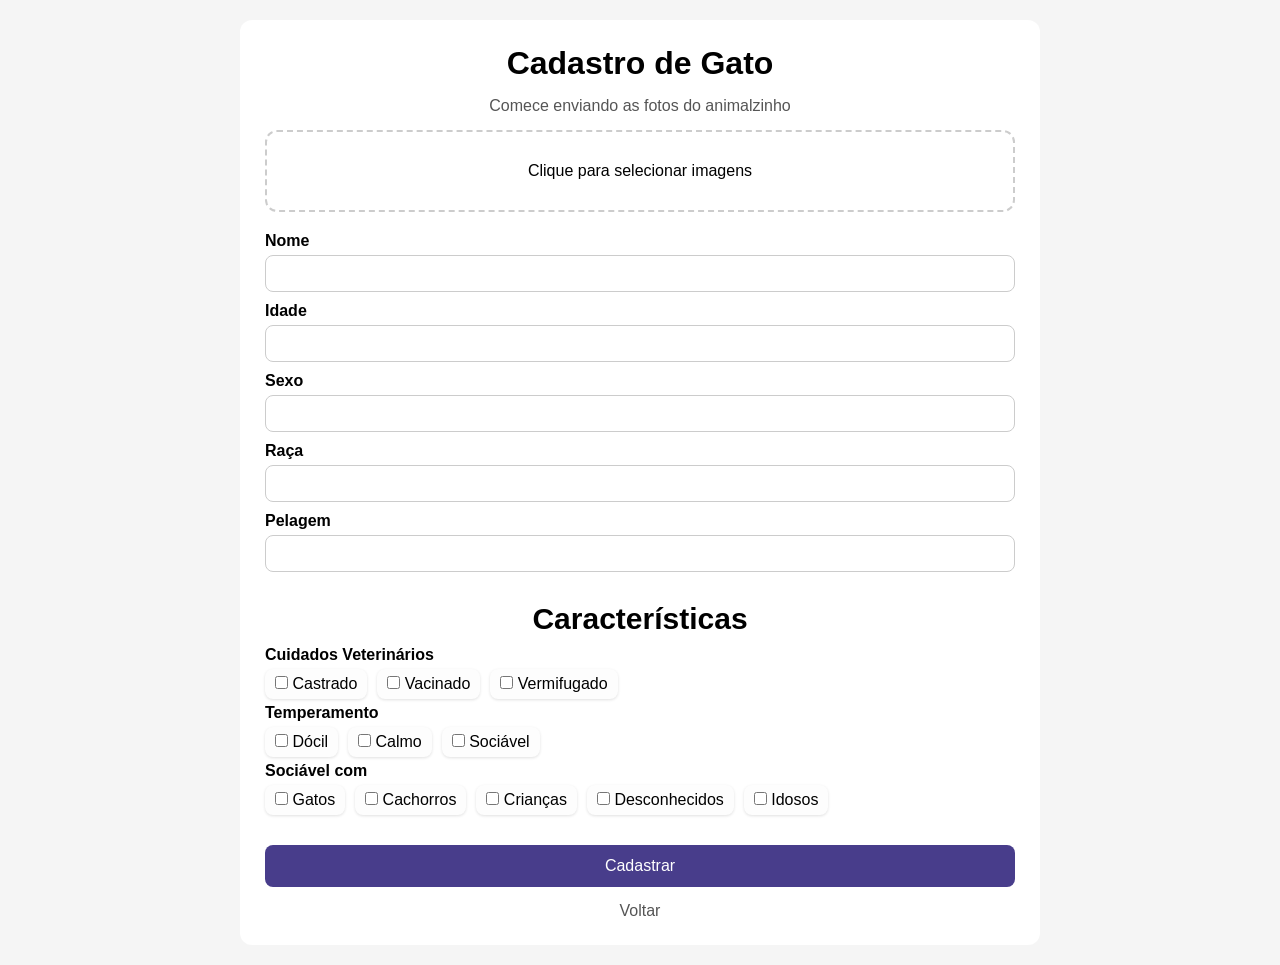
<file: ADOT/cadastro.html>
<html>
<head>
  <title>Cadastro</title>
  <link rel="stylesheet" href="style.css">
</head>

<body class="pagina-form">
  <form>
      <h1>Cadastro de Gato</h1>
      <p class="titulo">Comece enviando as fotos do animalzinho</p>
  
    <label class="upload-box">
      <input type="file" accept="image/*" multiple>
      <span>Clique para selecionar imagens</span>
    </label>
  
    <div class="grupo">
      <label for="nome">Nome</label>
      <input type="text" name="nome">

      <label for="idade">Idade</label>
      <input type="number" name="idade">

      <label for="sexo">Sexo</label>
      <input type="text" name="sexo">

      <label for="raca">Raça</label>
      <input type="text" name="raca">

      <label for="raca">Pelagem</label>
      <input type="text" name="pelagem">
    </div>

    <h2>Características</h2>

    <div class="grupo">
      <label>Cuidados Veterinários</label>
      <div class="opcoes">
        <label><input type="checkbox"> Castrado</label>
        <label><input type="checkbox"> Vacinado</label>
        <label><input type="checkbox"> Vermifugado</label>
      </div>

      <label>Temperamento</label>
      <div class="opcoes">
        <label><input type="checkbox"> Dócil</label>
        <label><input type="checkbox"> Calmo</label>
        <label><input type="checkbox"> Sociável</label>
      </div>
    
      <label>Sociável com</label>
      <div class="opcoes">
        <label><input type="checkbox"> Gatos</label>
        <label><input type="checkbox"> Cachorros</label>
        <label><input type="checkbox"> Crianças</label>
        <label><input type="checkbox"> Desconhecidos</label>
        <label><input type="checkbox"> Idosos</label>
      </div>
  </div>

    <button type="submit">Cadastrar</button>
    <a href="index.html">Voltar</a>

  </form>

</body>
</html>
</file>
<file: ADOT/style.css>
/*RESET GERAL */
* {
  margin: 0;
  padding: 0;
  box-sizing: border-box;
}

body {
  font-family: Arial, Helvetica, sans-serif;
}

/* MENU */
nav {
  display: flex;
  align-items: center;
  justify-content: space-between;
  background: #d8c7e8;
  border-radius: 100px;
  margin: 20px;
}

.logo {
  width: 120px;
  margin-left: 50px;
}

nav ul {
  display: flex;
  gap: 30px;
}

li {
  list-style: none;
}

li a {
  font-size: 20px;
  text-decoration: none;
  color: black;
  padding: 10px;
}

.perfil {
  width: 100px;
  border-radius: 50px;
  margin-right: 50px;
}

/*  CARROSSEL  */
.carrossel {
  display: flex;
  align-items: center;
  justify-content: center;
  gap: 20px;
  margin-top: 80px;
}

.lado {
  width: 450px;
  border-radius: 10px;
  box-shadow: 5px 5px 10px rgba(0,0,0,0.5);
}

.lado2 {
  width: 350px;
  border-radius: 10px;
  box-shadow: 5px 5px 10px rgba(0,0,0,0.5);
}

.centro {
  width: 500px;
  border-radius: 10px;
  object-fit: cover;
  object-position: center;
  box-shadow: 5px 5px 10px rgba(0,0,0,0.5);
}

/* CARDS */
.cards {
  display: flex;
  gap: 30px;
  flex-wrap: wrap;
  justify-content: center;
  align-items: stretch;
  margin-top: 80px;
}

.card {
  display: flex;
  flex-direction: column;
  width: 400px;
  border-radius: 15px;
  padding: 15px;
  text-align: center;
  box-shadow: 0 4px 15px rgba(0,0,0,0.1);
}

.card img {
  width: 100%;
  height: 250px;
  object-fit: cover;
  border-radius: 10px;
}

.card button:hover {
  transform: scale(1.05);
  transition: 0.3s;
}

/* BOTÃO */
.bot {
  width: 50%;
  height: 50px;
  border-radius: 50px;
  padding: 12px;
  border: none;
  background: #a855f7;
  color: white;
  cursor: pointer;
  margin: 10px;
  margin-top: auto;
  align-self: center;
}

/* TEXTOS DOS CARDS */
h3 {
  margin: 10px 0 5px;
  font-size: 20px;
  
}

.detalhe {
  font-size: 16px;
  color: #555;
  text-align: center;
  margin: 10px 0 15px;
}

.desc {
  font-size: 13px;
  color: #555;
  text-align: left;
  margin: 10px 0 15px;
}

.desc2 {
  font-size: 12px;
  color: #555;
  text-align: left;
  margin: 10px 0 15px;
}

/* TÍTULOS  */
h2 {
  font-size: 30px;
  margin-top: 80px;
  text-align: center;
}

h4 {
  font-size: 15px;
  margin-top: 30px;
}

/* BOTÕES (SEÇÃO DOAÇÃO)  */
.botoes {
  width: 80%;
  height: 50px;
  border-radius: 50px;
  padding: 12px;
  border: none;
  background: #483D8B;
  color: white;
  cursor: pointer;
  margin: 10px;
  align-self: center;
}

/* SOBRE  */
.sobre {
  padding: 80px 40px;
  display: flex;
  justify-content: center;
}

.sobre-container {
  display: flex;
  align-items: center;
  justify-content: center;
  gap: 80px;
  max-width: 1200px;
  width: 100%;
  text-align: left;
}

.log {
  width: 400px;
}

.texto-sobre {
  max-width: 700px;
}

.texto-sobre p {
  margin-bottom: 10px;
  line-height: 1.5;
  font-size: 18px;
}

/* FOOTER  */
footer {
  background: #d8c7e8;
  color: black;
  padding: 40px 20px 20px;
  margin-top: 50px;
}

.footer-container {
  margin-top: -10px;
  display: flex;
  justify-content: center;
  align-items: flex-start;
  gap: 80px;
  flex-wrap: wrap;
}

footer p {
  font-size: 20px;
  text-align: center;
  margin-bottom: 7px;
}

.bottom {
  text-align: center;
  margin-top: 30px;
  font-size: 13px;
  opacity: 0.7;
}




/* RESPONSIVO  */
/* CELULAR */
@media (max-width: 600px) {

  /* NAVBAR */
 nav {
    flex-direction: row; 
    justify-content: space-between;
    align-items: center;
    border-radius: 50px;
	  padding: 10px 15px;
	
  }

  /* LOGO */
  .logo {
    width: 30px;
    margin-left: 0;
  }

  /* MENU */
  nav ul {
    gap: 10px;
  }

  li a {
    font-size: 10px; 
    padding: 5px;
  }

  /* PERFIL */
  .perfil {
    width: 40px;
    margin-right: 0;
	  margin-left:20px;
  }

  /* CARROSSEL (empilhado) */
  .carrossel {
    
    gap: 15px;
    margin-top: 40px;
  }

  .centro {
    width: 50%;
  }
.lado{
	width: 40%;
}
  .lado2 {
    width: 30%;
  }


  /* CARDS */
  .cards {
    flex-direction: column;
    align-items: center;
    gap: 20px;
  }

  .card {
    width: 95%;
    padding: 10px;
  }

  .card img {
    height: 200px;
  }

  .bot {
    width: 70%;
  }

  /* TÍTULOS */
  h2 {
    font-size: 22px;
    margin-top: 40px;
  }

  h5 {
    font-size: 22px;
  }

  /* SOBRE */
  .sobre {
    padding: 40px 20px;
  }

  .sobre-container {
    flex-direction: column;
    text-align: center;
    gap: 30px;
  }

  .log {
    width: 180px;
  }

  .texto-sobre p {
    font-size: 16px;
  }

  /* BOTÕES */
  .botoes {
    width: 100%;
  }

  /* FOOTER */
  footer {
    padding: 30px 15px;
  }

  .footer-container {
    gap: 30px;
  }

  footer p {
    font-size: 16px;
  }
}



/* PAG FORMULÁRIO */

.pagina-form {
  background-color: #f5f5f5;
  padding: 20px;
}

/* container do form */
form {
  max-width: 800px;
  margin: auto;
  background: white;
  padding: 25px;
  border-radius: 12px;
}

/* titulos */
.pagina-form h1 
{
  text-align: center;
  margin-bottom: 15px;
}

.pagina-form h2 {
  margin: 20px 0 10px;
}

.titulo {
  text-align: center;
  margin-bottom: 15px;
  color: #555;
}

/* grupos */
.grupo {
  margin-bottom: 15px;
}

.grupo label {
  font-weight: bold;
  display: block;
  margin-bottom: 5px;
}

/* inputs */
.input,
input[type="text"],
input[type="number"],
select {
  width: 100%;
  padding: 10px;
  border-radius: 8px;
  border: 1px solid #ccc;
  margin-bottom: 10px;
}

/* upload */
.upload-box {
  border: 2px dashed #ccc;
  border-radius: 12px;
  padding: 30px;
  text-align: center;
  cursor: pointer;
  display: block;
  margin-bottom: 20px;
  position: relative;
}

.upload-box input {
  position: absolute;
  width: 100%;
  height: 100%;
  opacity: 0;
  cursor: pointer;
}

.upload-box:hover {
  background-color: #f9f9f9;
}

/* checkbox */
.opcoes {
  display: flex;
  flex-wrap: wrap;
  gap: 10px;
}



.opcoes label {
  background: #fdfdfd;
  padding: 6px 10px;
  border-radius: 8px;
  cursor: pointer;
  box-shadow: 0 1px 3px rgba(0,0,0,0.12);
  font-weight: normal;
}


/* botao */
.pagina-form button {
  width: 100%;
  padding: 12px;
  border: none;
  border-radius: 8px;
  background-color: #483D8B;
  color: white;
  font-size: 16px;
  cursor: pointer;
  margin-top: 10px;
  
}

button:hover {
  background-color: #3b3276;
  box-shadow: inset 0 1px 3px rgba(0,0,0,0.12);
}

/* voltar */
.pagina-form a {
  display: block;
  text-align: center;
  margin-top: 15px;
  text-decoration: none;
  color: #555;
}
</file>
